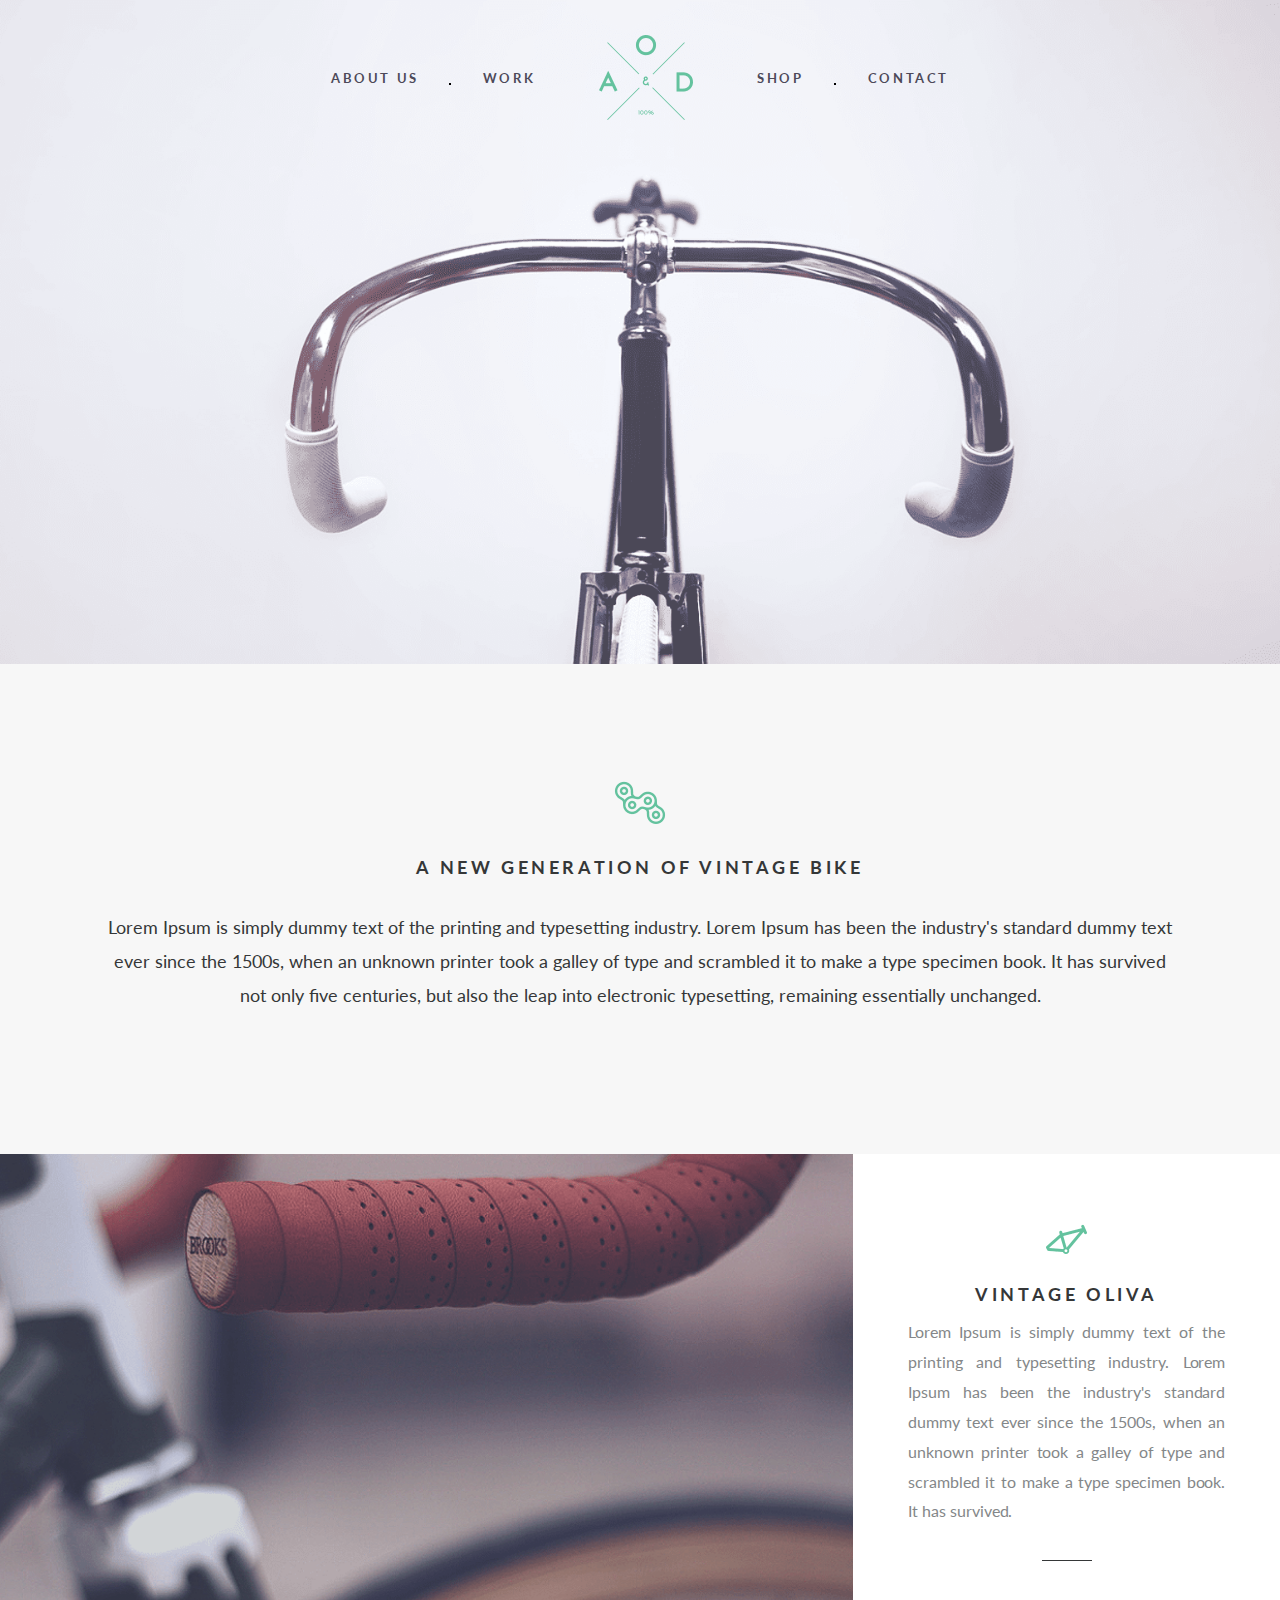
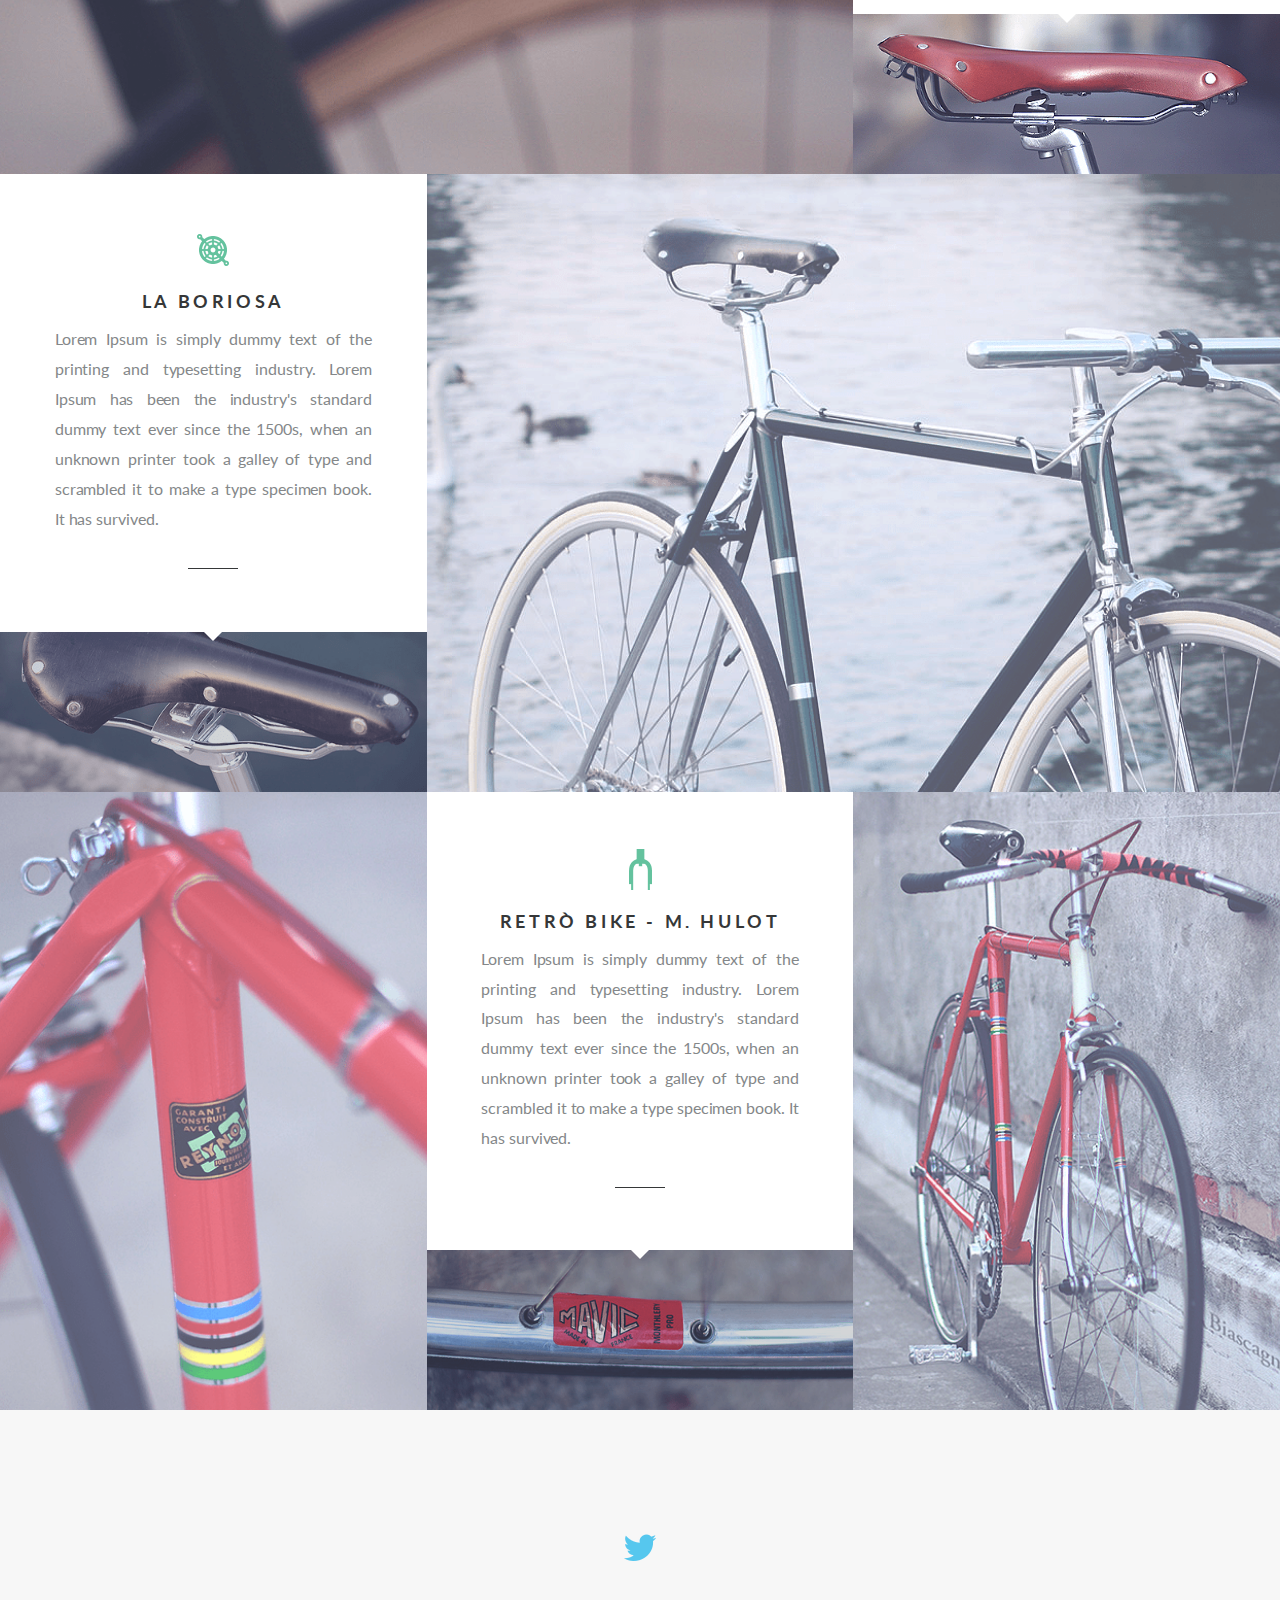
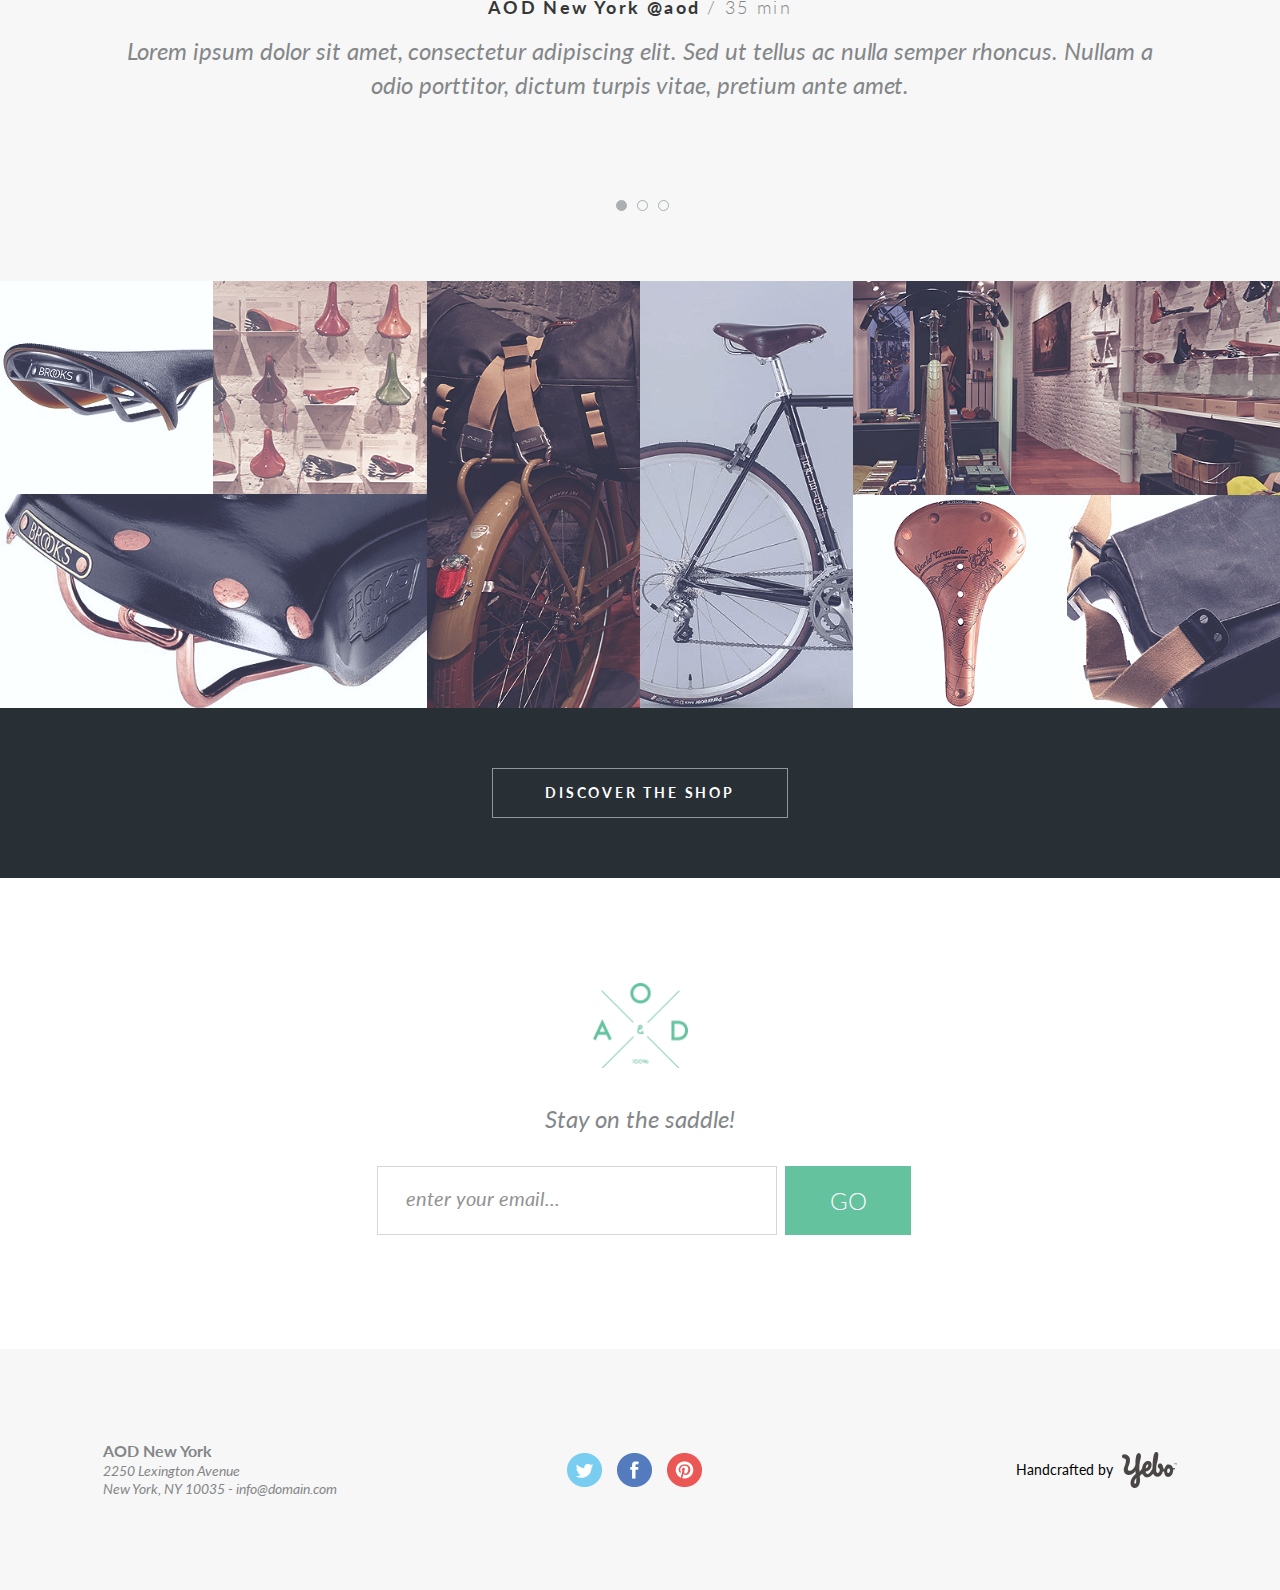
<file: index.html>
<!DOCTYPE html>
<html lang="en">

<head>
    <meta charset="UTF-8">
    <meta http-equiv="content-type" content="text/html;charset=UTF-8">
    <meta http-equiv="X-UA-Compatible" content="IE=edge">
    <meta name="viewport" content="width=device-width, initial-scale=1.0">
    <title>media</title>
    <link href="https://fonts.googleapis.com/css2?family=Lato:ital,wght@0,400;0,700;1,400&display=swap"
        rel="stylesheet">
    <link rel="stylesheet" href="css/normalize.css">
    <link rel="stylesheet" href="css/style.css">
</head>

<body>
    <div class="banner">
        <nav>
            <ul>
                <li><a href="">about us</a></li>
                <li><a href="">work</a></li>
                <img src="img/banner1/logo.png" alt="">
                <li><a href="">shop</a></li>
                <li><a href="">contact</a></li>
            </ul>
        </nav>
    </div>
    <div class="item">
        <div class="item__content">
            <div class="item__img"><img src="img/item/icon.png" alt=""></div>
            <h1>A NEW GENERATION OF VINTAGE BIKE</h1>
            <p>Lorem Ipsum is simply dummy text of the printing and typesetting industry. Lorem Ipsum has been the
                industry's standard dummy text ever since the 1500s, when an unknown printer took a galley of type and
                scrambled it to make a type specimen book. It has survived not only five centuries, but also the leap
                into electronic typesetting, remaining essentially unchanged. </p>
        </div>
    </div>
    <!-- ----------------------------------1 блок-------------------- -->
    <div class="block">
        <div class="block__img">
            <img src="img/grid/2-1.png" alt="">
            <div class="block__link"><a href=""><img src="img/grid/logo1.png" alt=""></a></div>
        </div>
        <div class="block__item">
            <div class="block__tittle">
                <h2>vintage Oliva</h2>
                <p>Lorem Ipsum is simply dummy text of the printing and typesetting industry. Lorem Ipsum has been the
                    industry's standard dummy text ever since the 1500s, when an unknown printer took a galley of type
                    and scrambled it to make a type specimen book. It has survived.</p>
            </div>
            <div class="block__img2"><img src="img/grid/1-1.png" alt=""></div>
        </div>
    </div>
    <!-- -------------------------------------------------2 блок------------------ -->
    <div class="block block_too">
        <div class="block__img1">
            <img src="img/grid/3-1.png" alt="">
            <div class="block__link"><a href=""><img src="img/grid/logo2.png" alt=""></a></div>
        </div>
        <div class="block__item1">
            <div class="block__tittle1">
                <h2>La Boriosa</h2>
                <p>Lorem Ipsum is simply dummy text of the printing and typesetting industry. Lorem Ipsum has been the
                    industry's standard dummy text ever since the 1500s, when an unknown printer took a galley of type
                    and scrambled it to make a type specimen book. It has survived.</p>
            </div>
            <div class="block__img2"><img src="img/grid/3.png" alt=""></div>
        </div>
    </div>
    <!-- ------------------------------------------3 блок---------------------- -->
    <div class="colum">
        <div class="colum__img">
            <img src="img/grid/img-4.png" alt="">
            <div class="block__link"><a href=""><img src="img/grid/logo3.png" alt=""></a></div>
        </div>
        <div class="colum__item">
            <div class="colum__tittle">
                <h2>retrò Bike - M. Hulot</h2>
                <p>Lorem Ipsum is simply dummy text of the printing and typesetting industry. Lorem Ipsum has been the
                    industry's standard dummy text ever since the 1500s, when an unknown printer took a galley of type
                    and scrambled it to make a type specimen book. It has survived.</p>
            </div>
            <img src="img/grid/img-4-1.png" alt="">
        </div>
        <div class="colum__img">
                <img src="img/grid/img-4-2.png" alt="">
                <div class="block__link"><a href=""><img src="img/grid/logo3.png" alt=""></a></div>
        </div>
    </div>
    <!-- -------------------------------СЛАЙДЕР--------------------------- -->
    <div class="slaider">
        <input type="radio" name="slid" checked id="slid1">
        <input type="radio" name="slid" id="slid2">
        <input type="radio" name="slid" id="slid3">

        <div class="page">
            <label for="slid1" class="control1"></label>
            <label for="slid2" class="control2"></label>
            <label for="slid3" class="control3"></label>
        </div>

        <div class="slaider__colum">
            <div class="slaider__item">
                <h3>AOD New York @aod <span>/ 35 min</span></h3>
                <p>Lorem ipsum dolor sit amet, consectetur adipiscing elit. Sed ut tellus ac nulla semper rhoncus.
                    Nullam a odio porttitor, dictum turpis vitae, pretium ante amet.</p>
            </div>
            <div class="slaider__item">
                <h3>AOD New York @aod <span>/ 35 min</span></h3>
                <p>Lorem ipsum dolor sit amet, consectetur adipiscing elit. Sed ut tellus ac nulla semper rhoncus.
                    Nullam a odio porttitor, dictum turpis vitae, pretium ante amet.</p>
            </div>
            <div class="slaider__item">
                <h3>AOD New York @aod <span>/ 35 min</span></h3>
                <p>Lorem ipsum dolor sit amet, consectetur adipiscing elit. Sed ut tellus ac nulla semper rhoncus.
                    Nullam a odio porttitor, dictum turpis vitae, pretium ante amet.</p>
            </div>
        </div>
    </div>
    <!-- ================================колонки================= -->
    <div class="footer">
        <div class="footer__blok footer__blok_1">
            <div class="footer__colum">
                <img src="img/block_footer/1.png" alt="">
                <div class="footer__link"><a href=""><img src="img/block_footer/shop.png" alt=""><p>Shop now</p></a></div>
            </div>
            <div class="footer__colum">
                <img src="img/block_footer/1-2.png" alt="">
            <div class="footer__link"><a href=""><img src="img/block_footer/shop.png" alt=""><p>Shop now</p></a></div>
            </div>
            <div class="footer__colum">
                <img src="img/block_footer/1-3.png" alt="">
            <div class="footer__link"><a href=""><img src="img/block_footer/shop.png" alt=""><p>Shop now</p></a></div>
            </div>
        </div>
        <div class="footer__blok footer__blok_2">
            <div class="footer__colum">
                <img src="img/block_footer/2.png" alt="">
            <div class="footer__link"><a href=""><img src="img/block_footer/shop.png" alt=""><p>Shop now</p></a></div>
            </div>
            <div class="footer__colum">
                <img src="img/block_footer/2-1.png" alt="">
            <div class="footer__link"><a href=""><img src="img/block_footer/shop.png" alt=""><p>Shop now</p></a></div>
            </div>
        </div>
        <div class="footer__blok footer__blok_flex">
            <div class="footer__colum">
                <img src="img/block_footer/3.png" alt="">
            <div class="footer__link"><a href=""><img src="img/block_footer/shop.png" alt=""><p>Shop now</p></a></div>
            </div>
            <div class="footer__colum">
                <img src="img/block_footer/3-1.png" alt="">
            <div class="footer__link"><a href=""><img src="img/block_footer/shop.png" alt=""><p>Shop now</p></a></div>
            </div>
            <div class="footer__colum">
                <img src="img/block_footer/3-2.png" alt="">
                <div class="footer__link"><a href=""><img src="img/block_footer/shop.png" alt=""><p>Shop now</p></a></div>
            </div>
        </div>
    </div>
    <div class="shop">
        <a href="">DISCOVER THE SHOP</a>
    </div>
    <!-- ===================================ФОРМЫ========================================== -->
    <div class="contakt">
        <div>
            <img src="img/banner1/logo.png" alt="">
        </div>
        <p>Stay on the saddle!</p>
        <form action="#">
            <input type="email" name="email" placeholder="enter your email... " tabindex="1">
            <button tabindex="2">GO</button>
        </form>
    </div>
    <!-- ===============================================FOOTER=================== -->
    <footer>
        <div class="contener">
            <div class="contener__contact">
                <p>AOD New York</p>
                <p>2250 Lexington Avenue </p>
                <p>New York, NY 10035  - info@domain.com</p>
            </div>
            <div class="contener__messager">
                <ul>
                    <li><a href=""></a></li>
                    <li><a href="https://www.facebook.com"></a></li>
                    <li><a href=""></a></li>
                </ul>
            </div>
            <div class="contener__podpis">
                <p>Handcrafted by</p>
                <div><img src="img/footer/podpis.png" alt=""></div>
            </div>
        </div>
    </footer>
</body>

</html>
</file>
<file: css/style.css>
* {
  padding: 0;
  margin: 0;
  border: 0;
}

*, *:before, *:after {
  box-sizing: border-box;
  -moz-box-sizing: border-box;
  -webkit-box-sizing: border-box;
}

:focus, :active {
  outline: none;
}

a:focus, a:active {
  outline: none;
}

nav, footer, header, aside {
  display: block;
}

html, body {
  height: 100%;
  width: 100%;
  font-size: 100%;
  line-height: 1;
  font-size: 14px;
  -ms-text-size-adjust: 100%;
  -moz-text-size-adjust: 100%;
  -webkit-text-size-adjust: 100%;
}

input, button, textarea {
  font-family: inherit;
}

input::-ms-clear {
  display: none;
}

button {
  cursor: pointer;
}

button::-moz-focus-inner {
  padding: 0;
  border: 0;
}

a, a:visited {
  text-decoration: none;
}

a:hover {
  text-decoration: none;
}

ul li {
  list-style: none;
}

img {
  vertical-align: top;
}

h1, h2, h3, h4, h5, h6 {
  font-size: inherit;
  font-weight: 400;
  margin: 0;
}

body {
  font-family: 'Lato', sans-serif;
}

.banner {
  background: url(../img/banner1/baner1.png) center center/cover no-repeat;
  width: 100%;
  padding: 0 0 42.5% 0;
}

nav {
  margin: 0 auto;
  padding: 35px 0 0;
}

nav > ul {
  display: -webkit-box;
  display: -ms-flexbox;
  display: flex;
  -webkit-box-pack: center;
      -ms-flex-pack: center;
          justify-content: center;
  -webkit-box-align: center;
      -ms-flex-align: center;
          align-items: center;
}

@media (max-width: 570px) {
  nav > ul {
    -webkit-box-orient: vertical;
    -webkit-box-direction: normal;
        -ms-flex-direction: column;
            flex-direction: column;
    -webkit-box-pack: center;
        -ms-flex-pack: center;
            justify-content: center;
    -webkit-box-align: center;
        -ms-flex-align: center;
            align-items: center;
    -webkit-box-shadow: 1px 2px 3px  black;
            box-shadow: 1px 2px 3px  black;
    border-radius: 5px;
    width: 140px;
    margin: 0 auto;
    background-color: rgba(244, 246, 253, 0.7);
    padding: 20px 20px 0;
  }
}

nav > ul li {
  padding: 0 32px;
  position: relative;
}

@media (max-width: 570px) {
  nav > ul li {
    padding: 0 0 20px;
  }
  nav > ul li:nth-child(5) {
    padding: 20px 0 20px;
  }
  nav > ul li:nth-child(5) {
    padding: 20px 0 20px;
  }
}

nav > ul li::after {
  position: absolute;
  content: '';
  bottom: 0;
  right: 0;
  width: 2px;
  height: 2px;
  background-color: black;
}

@media (max-width: 570px) {
  nav > ul li::after {
    right: 50%;
  }
}

nav > ul li:nth-child(2)::after, nav > ul li:last-child:after {
  display: none;
}

nav > ul li:nth-child(2) {
  padding: 0 64px 0 32px;
}

@media (max-width: 680px) {
  nav > ul li:nth-child(2) {
    padding: 0 1% 0 30px;
  }
}

@media (max-width: 680px) and (max-width: 570px) {
  nav > ul li:nth-child(2) {
    padding: 20px 0 20px;
  }
}

nav > ul li:nth-child(4) {
  padding: 0 32px 0 64px;
}

@media (max-width: 680px) {
  nav > ul li:nth-child(4) {
    padding: 0 30px 0 1%;
  }
}

@media (max-width: 680px) and (max-width: 570px) {
  nav > ul li:nth-child(4) {
    padding: 20px 0 20px 0;
  }
}

nav > ul li > a {
  width: 100%;
  text-transform: uppercase;
  font-family: 'Lato';
  font-size: 13px;
  font-weight: bold;
  letter-spacing: 2.6px;
  color: #4d4959;
}

@media (max-width: 570px) {
  nav > ul li > a {
    text-align: center;
  }
}

.item {
  background-color: #f7f7f7;
  padding: 0 3%;
}

.item__content {
  max-width: 1080px;
  padding: 117px 0 142px;
  margin: 0 auto;
  text-align: center;
  color: #353738;
}

@media (max-width: 680px) {
  .item__content {
    padding: 10% 0 10%;
  }
}

.item__content h1 {
  margin: 34px 0;
  font-size: 18px;
  font-weight: bold;
  letter-spacing: 3.6px;
}

.item__content p {
  font-size: 18px;
  font-weight: normal;
  line-height: 1.89;
  letter-spacing: normal;
}

.block_too {
  display: -webkit-box;
  display: -ms-flexbox;
  display: flex;
  -webkit-box-orient: horizontal;
  -webkit-box-direction: reverse;
      -ms-flex-direction: row-reverse;
          flex-direction: row-reverse;
}

.block {
  display: -webkit-box;
  display: -ms-flexbox;
  display: flex;
}

@media (max-width: 680px) {
  .block {
    -webkit-box-orient: vertical;
    -webkit-box-direction: normal;
        -ms-flex-direction: column;
            flex-direction: column;
  }
}

.block__img, .block__img1 {
  -webkit-box-flex: 1;
      -ms-flex: 1 1 66.337%;
          flex: 1 1 66.337%;
  position: relative;
}

.block__img > img, .block__img1 > img {
  width: 100%;
  height: 100%;
  -o-object-fit: cover;
     object-fit: cover;
}

.block__img .block__link a, .block__img1 .block__link a {
  position: absolute;
  width: 100%;
  height: 100%;
  top: 0;
  left: 0;
  display: -webkit-box;
  display: -ms-flexbox;
  display: flex;
  -webkit-box-pack: center;
      -ms-flex-pack: center;
          justify-content: center;
  -webkit-box-align: center;
      -ms-flex-align: center;
          align-items: center;
  background-color: rgba(99, 194, 158, 0.4);
  visibility: hidden;
  opacity: 0;
  -webkit-transition: all .1s;
  -o-transition: all .1s;
  transition: all .1s;
}

.block__img:hover > div a, .block__img1:hover > div a {
  visibility: visible;
  opacity: 1;
  -webkit-transition: all .5s;
  -o-transition: all .5s;
  transition: all .5s;
  cursor: pointer;
}

.block__item, .block__item1 {
  -webkit-box-flex: 0;
      -ms-flex: 0 1 33.333%;
          flex: 0 1 33.333%;
  display: -webkit-box;
  display: -ms-flexbox;
  display: flex;
  -webkit-box-orient: vertical;
  -webkit-box-direction: normal;
      -ms-flex-direction: column;
          flex-direction: column;
}

.block__item .block__img2 > img:nth-child(1), .block__item1 .block__img2 > img:nth-child(1) {
  width: 100%;
  -o-object-fit: cover;
     object-fit: cover;
}

.block__tittle {
  background: url(../img/grid/icon1.png) center 70px no-repeat;
}

.block__tittle, .block__tittle1 {
  color: #353738;
  text-align: center;
  padding: 131px 12.8% 53px;
  position: relative;
  -webkit-box-flex: 1;
      -ms-flex: 1 1 auto;
          flex: 1 1 auto;
}

.block__tittle::after, .block__tittle1::after {
  display: block;
  position: absolute;
  content: '';
  width: 0;
  height: 0;
  border-style: solid;
  border-width: 10px 10px 0 10px;
  border-color: #fff transparent transparent transparent;
  bottom: -9px;
  left: 50%;
  margin: 0 0 0 -10px;
}

.block__tittle > h2, .block__tittle1 > h2 {
  text-transform: uppercase;
  font-size: 18px;
  font-weight: bold;
  letter-spacing: 3.6px;
  margin-bottom: 14px;
}

.block__tittle > p, .block__tittle1 > p {
  font-size: 16px;
  font-weight: normal;
  line-height: 1.87;
  letter-spacing: -0.002em;
  text-align: justify;
  color: #848789;
}

.block__tittle > p::after, .block__tittle1 > p::after {
  display: block;
  content: '';
  width: 50px;
  height: 1px;
  margin: 34px auto 0;
  -o-object-fit: contain;
     object-fit: contain;
  background-color: #353738;
}

.block__img1 img:nth-child(2) {
  position: absolute;
  top: 37%;
  left: 41.5%;
}

.block__tittle1 {
  background: url(../img/grid/icon2.png) center 60px no-repeat;
  color: #353738;
  text-align: center;
  padding: 118px 12.8% 63px;
}

.block__tittle1 > h2 {
  text-transform: uppercase;
  font-size: 18px;
  font-weight: bold;
  letter-spacing: 3.6px;
  margin-bottom: 14px;
}

.block__tittle2 {
  background: url(../img/grid/icon3.png) center 60px no-repeat;
  color: #353738;
  text-align: center;
  padding: 122px 12.8% 63px;
}

.block__tittle2 > h2 {
  text-transform: uppercase;
  font-size: 18px;
  font-weight: bold;
  letter-spacing: 3.6px;
  margin-bottom: 14px;
}

.colum {
  display: -webkit-box;
  display: -ms-flexbox;
  display: flex;
}

@media (max-width: 680px) {
  .colum {
    -webkit-box-orient: vertical;
    -webkit-box-direction: normal;
        -ms-flex-direction: column;
            flex-direction: column;
  }
}

.colum__img {
  -webkit-box-flex: 1;
      -ms-flex: 1 1 33.333%;
          flex: 1 1 33.333%;
  position: relative;
}

.colum__img > img {
  width: 100%;
  height: 100%;
  -o-object-fit: cover;
     object-fit: cover;
}

.colum__img .block__link > a {
  position: absolute;
  width: 100%;
  height: 100%;
  top: 0;
  left: 0;
  display: -webkit-box;
  display: -ms-flexbox;
  display: flex;
  -webkit-box-pack: center;
      -ms-flex-pack: center;
          justify-content: center;
  -webkit-box-align: center;
      -ms-flex-align: center;
          align-items: center;
  background-color: rgba(99, 194, 158, 0.4);
  -webkit-transition: all .4s;
  -o-transition: all .4s;
  transition: all .4s;
  opacity: 0;
  visibility: hidden;
}

.colum__img:hover .block__link > a {
  visibility: visible;
  opacity: 1;
}

.colum__item {
  -webkit-box-flex: 1;
      -ms-flex: 1 1 33.333%;
          flex: 1 1 33.333%;
  display: -webkit-box;
  display: -ms-flexbox;
  display: flex;
  -webkit-box-orient: vertical;
  -webkit-box-direction: normal;
      -ms-flex-direction: column;
          flex-direction: column;
}

.colum__item > img {
  width: 100%;
  -o-object-fit: cover;
     object-fit: cover;
}

.colum__tittle {
  -webkit-box-flex: 1;
      -ms-flex: 1 1 auto;
          flex: 1 1 auto;
  background: url(../img/grid/icon3.png) center 57px no-repeat;
  color: #353738;
  text-align: center;
  padding: 120px 12.8% 62px;
  position: relative;
}

.colum__tittle::after {
  display: block;
  position: absolute;
  content: '';
  width: 0;
  height: 0;
  border-style: solid;
  border-width: 10px 10px 0 10px;
  border-color: #fff transparent transparent transparent;
  bottom: -9px;
  left: 50%;
  margin: 0 0 0 -10px;
}

.colum__tittle > h2 {
  text-transform: uppercase;
  font-size: 18px;
  font-weight: bold;
  letter-spacing: 3.6px;
  margin-bottom: 14px;
}

.colum__tittle > p {
  font-size: 16px;
  font-weight: normal;
  line-height: 1.87;
  letter-spacing: -0.005em;
  text-align: justify;
  color: #848789;
}

.colum__tittle > p::after {
  display: block;
  content: '';
  width: 50px;
  height: 1px;
  margin: 34px auto 0;
  -o-object-fit: contain;
     object-fit: contain;
  background-color: #353738;
}

.slaider {
  margin: 0 auto;
  background-color: #f7f7f7;
  text-align: center;
  overflow: hidden;
  position: relative;
}

.slaider input {
  display: none;
}

.slaider__colum {
  display: -webkit-box;
  display: -ms-flexbox;
  display: flex;
}

.slaider__item {
  -webkit-box-flex: 1;
      -ms-flex: 1 0 100%;
          flex: 1 0 100%;
  background: url(../img/slaid/icon.png) center 28% no-repeat;
  padding: 188px 1% 179px;
}

.slaider__item h3 {
  font-size: 18px;
  font-weight: bold;
  letter-spacing: 2.4px;
  color: #353738;
}

.slaider__item h3 span {
  font-weight: 300;
  color: #848789;
}

.slaider__item p {
  max-width: 1036px;
  margin: 18px auto 0;
  font-size: 24px;
  font-weight: normal;
  font-style: italic;
  line-height: 1.42;
  letter-spacing: -0.02px;
  color: #848789;
}

.slaider .page {
  position: absolute;
  bottom: 68px;
  left: 47.9%;
  z-index: 2;
}

.slaider .page label {
  width: 11px;
  height: 11px;
  border-radius: 50%;
  display: inline-block;
  border: solid 1px #a9afb3;
  cursor: pointer;
  overflow: hidden;
  margin: 0 3px;
}

.slaider #slid1:checked ~ .page .control1,
.slaider #slid2:checked ~ .page .control2,
.slaider #slid3:checked ~ .page .control3 {
  background-color: #a9afb3;
}

.slaider #slid1:checked ~ .slaider__colum {
  -webkit-transform: translateX(0);
      -ms-transform: translateX(0);
          transform: translateX(0);
  -webkit-transition: all .3s;
  -o-transition: all .3s;
  transition: all .3s;
}

.slaider #slid2:checked ~ .slaider__colum {
  -webkit-transform: translateX(-100%);
      -ms-transform: translateX(-100%);
          transform: translateX(-100%);
  -webkit-transition: all .3s;
  -o-transition: all .3s;
  transition: all .3s;
}

.slaider #slid3:checked ~ .slaider__colum {
  -webkit-transform: translateX(-200%);
      -ms-transform: translateX(-200%);
          transform: translateX(-200%);
  -webkit-transition: all .3s;
  -o-transition: all .3s;
  transition: all .3s;
}

.footer {
  display: -webkit-box;
  display: -ms-flexbox;
  display: flex;
}

@media (max-width: 680px) {
  .footer {
    -webkit-box-orient: vertical;
    -webkit-box-direction: normal;
        -ms-flex-direction: column;
            flex-direction: column;
  }
}

.footer__blok {
  -webkit-box-flex: 1;
      -ms-flex: 1 1 33.333%;
          flex: 1 1 33.333%;
  display: -webkit-box;
  display: -ms-flexbox;
  display: flex;
  -ms-flex-wrap: wrap;
      flex-wrap: wrap;
}

.footer__blok .footer__colum {
  -webkit-box-flex: 1;
      -ms-flex: 1 1 50%;
          flex: 1 1 50%;
  position: relative;
}

.footer__blok .footer__colum > img {
  width: 100%;
  height: 100%;
  -o-object-fit: cover;
     object-fit: cover;
}

.footer__blok .footer__colum:hover .footer__link > a {
  visibility: visible;
  opacity: 1;
}

.footer__blok .footer__link > a {
  display: block;
  position: absolute;
  top: 0;
  left: 0;
  width: 100%;
  height: 100%;
  background-color: rgba(100, 194, 158, 0.4);
  display: -webkit-box;
  display: -ms-flexbox;
  display: flex;
  -webkit-box-pack: center;
      -ms-flex-pack: center;
          justify-content: center;
  -webkit-box-align: center;
      -ms-flex-align: center;
          align-items: center;
  -webkit-box-orient: vertical;
  -webkit-box-direction: normal;
      -ms-flex-direction: column;
          flex-direction: column;
  visibility: hidden;
  opacity: 0;
  -webkit-transition: all .3s;
  -o-transition: all .3s;
  transition: all .3s;
}

.footer__blok .footer__link > a p {
  margin: 14px 0 0 0;
  text-transform: uppercase;
  font-weight: bold;
  letter-spacing: 2.8px;
  text-align: center;
  color: #fff;
}

.footer__blok_flex div:first-child {
  -webkit-box-flex: 1;
      -ms-flex: 1 1 100%;
          flex: 1 1 100%;
}

.shop {
  background-color: #282f35;
  padding: 4.7% 0;
}

.shop a {
  display: block;
  margin: 0 auto;
  max-width: 296px;
  font-size: 14px;
  font-weight: bold;
  letter-spacing: 2.8px;
  text-align: center;
  color: #fff;
  padding: 17px;
  border: solid 1px rgba(255, 255, 255, 0.5);
}

.contakt {
  text-align: center;
  padding: 105px 0 106px;
}

.contakt > div:first-child {
  width: 95px;
  height: 85px;
  margin: 0 auto 39px;
}

.contakt > div:first-child img {
  width: 100%;
  height: 100%;
  -o-object-fit: cover;
     object-fit: cover;
}

.contakt p {
  margin: 0 0 35px;
  font-size: 24px;
  font-weight: normal;
  font-style: italic;
  letter-spacing: normal;
  color: #848789;
}

.contakt form {
  display: -webkit-box;
  display: -ms-flexbox;
  display: flex;
  -webkit-box-pack: center;
      -ms-flex-pack: center;
          justify-content: center;
  -ms-flex-wrap: wrap;
      flex-wrap: wrap;
}

.contakt form input {
  -webkit-box-flex: 0;
      -ms-flex: 0 1 400px;
          flex: 0 1 400px;
  width: 400px;
  height: 69px;
  margin: 0 8px 8px;
  padding: 0 28px;
  border: solid 1px #d3d7d9;
}

.contakt form input::-webkit-input-placeholder {
  font-size: 20px;
  font-weight: normal;
  font-style: italic;
  letter-spacing: normal;
  color: #929292;
}

.contakt form input:-ms-input-placeholder {
  font-size: 20px;
  font-weight: normal;
  font-style: italic;
  letter-spacing: normal;
  color: #929292;
}

.contakt form input::-ms-input-placeholder {
  font-size: 20px;
  font-weight: normal;
  font-style: italic;
  letter-spacing: normal;
  color: #929292;
}

.contakt form input::placeholder {
  font-size: 20px;
  font-weight: normal;
  font-style: italic;
  letter-spacing: normal;
  color: #929292;
}

.contakt form button {
  width: 126px;
  height: 69px;
  background-color: #64c29e;
  font-size: 24px;
  font-weight: 300;
  text-align: center;
  color: #fff;
}

footer {
  background-color: #f7f7f7;
}

footer .contener {
  max-width: 1100px;
  padding: 92px 1%;
  margin: 0 auto;
  display: -webkit-box;
  display: -ms-flexbox;
  display: flex;
  -webkit-box-pack: justify;
      -ms-flex-pack: justify;
          justify-content: space-between;
  -webkit-box-align: center;
      -ms-flex-align: center;
          align-items: center;
}

@media (max-width: 500px) {
  footer .contener {
    -webkit-box-orient: vertical;
    -webkit-box-direction: normal;
        -ms-flex-direction: column;
            flex-direction: column;
  }
  footer .contener .contener__contact,
  footer .contener .contener__messager {
    margin-bottom: 5%;
  }
}

footer .contener__contact {
  -webkit-box-flex: 1;
      -ms-flex: 1 1 33.333%;
          flex: 1 1 33.333%;
}

@media (max-width: 500px) {
  footer .contener__contact {
    text-align: center;
  }
}

footer .contener__contact p {
  font-size: 14px;
  font-weight: normal;
  font-style: italic;
  line-height: 1.29;
  color: #848789;
}

footer .contener__contact p:first-child {
  font-size: 16px;
  font-weight: bold;
  font-style: normal;
}

footer .contener__messager {
  -webkit-box-flex: 1;
      -ms-flex: 1 1 33.333%;
          flex: 1 1 33.333%;
}

footer .contener__messager ul {
  display: -webkit-box;
  display: -ms-flexbox;
  display: flex;
}

footer .contener__messager ul li > a {
  display: block;
  background: url(../img/footer/twit.png) center center no-repeat;
  width: 35px;
  height: 35px;
  margin: 0 7.5px;
}

footer .contener__messager ul li:nth-child(2) > a {
  background: url(../img/footer/faceb.png) center center no-repeat;
}

footer .contener__messager ul li:nth-child(2) > a:hover {
  opacity: 0.5;
}

footer .contener__messager ul li:nth-child(3) > a {
  background: url(../img/footer/mail.png) center center no-repeat;
}

footer .contener__podpis {
  display: -webkit-box;
  display: -ms-flexbox;
  display: flex;
  -webkit-box-align: center;
      -ms-flex-align: center;
          align-items: center;
}

footer .contener__podpis p {
  margin: 0 9px 0 0;
}
</file>
